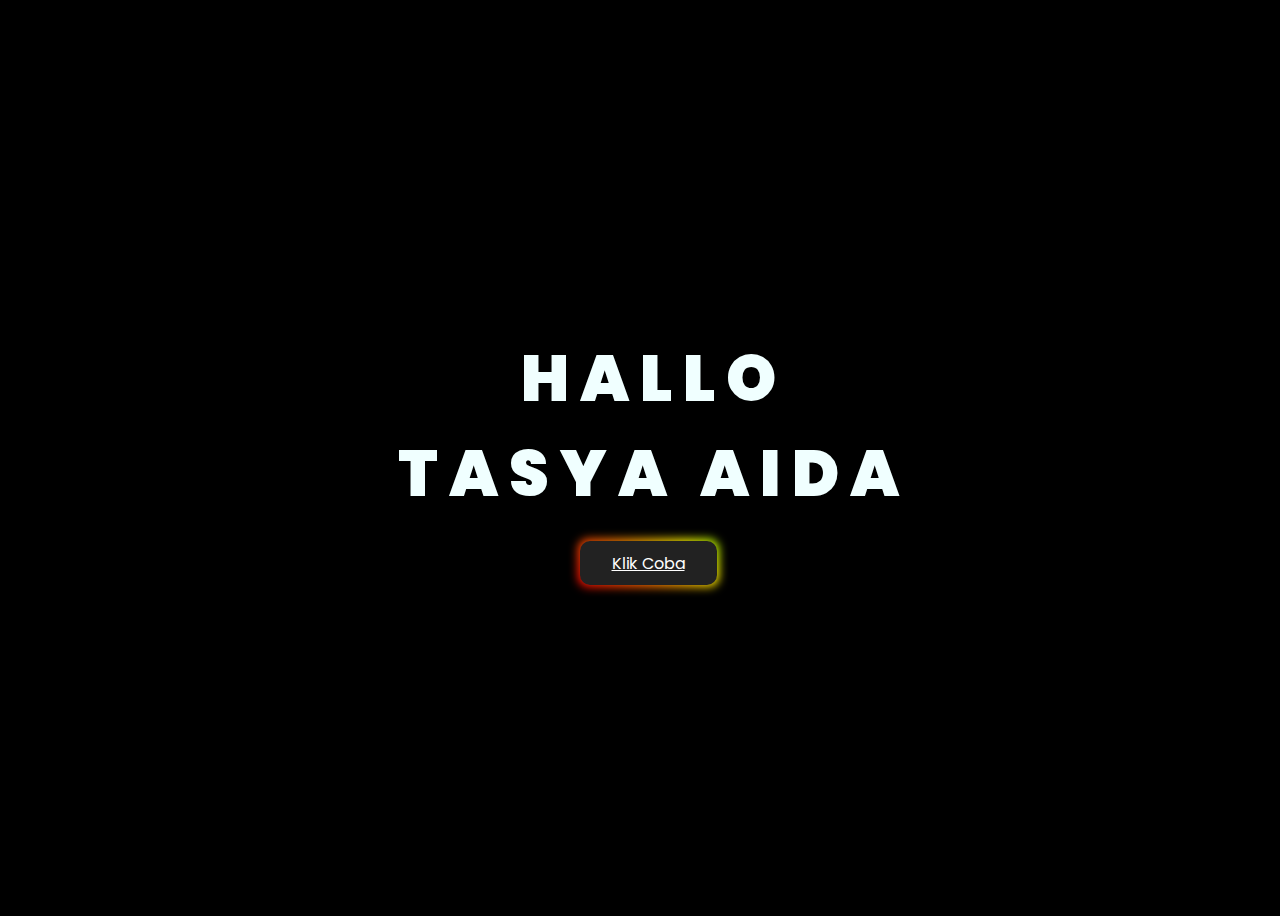
<file: index.html>
<!DOCTYPE html>
<html lang="en">
<head>
    <meta charset="UTF-8">
    <meta http-equiv="X-UA-Compatible" content="IE=edge">
    <meta name="viewport" content="width=device-width, initial-scale=1.0">
    <link rel="stylesheet" href="css/style.css">
    <link rel="icon" href="img/flowers.png" type="image/x-icon">
    <title>Selamat Pagi Kesayangan Imam</title>
</head>
<body>
    <div class="greetings" style="align-items: center; text-align: center;">
    <!-- silahkan menambah kata sesuai keinginan dengan <span>text...</span -->
        <span>H</span>
        <span>A</span>
        <span>L</span>
        <span>L</span>
        <span>O</span>
    </br>
        <span>T</span>
        <span>A</span>
        <span>S</span>
        <span>Y</span>
        <span>A</span>
        <span>&nbsp;</span>
        <span>A</span>
        <span>I</span>
        <span>D</span>
        <span>A</span>
    </div>
    <div class="description">
        <span></span>
    </div>
    <div class="button-85" role="button">
        <!-- <button> -->
            <a href="flower.html" style="color: white;">Klik Coba</a>
        <!-- </button> -->
        
    </div>
</body>
</html>
</file>
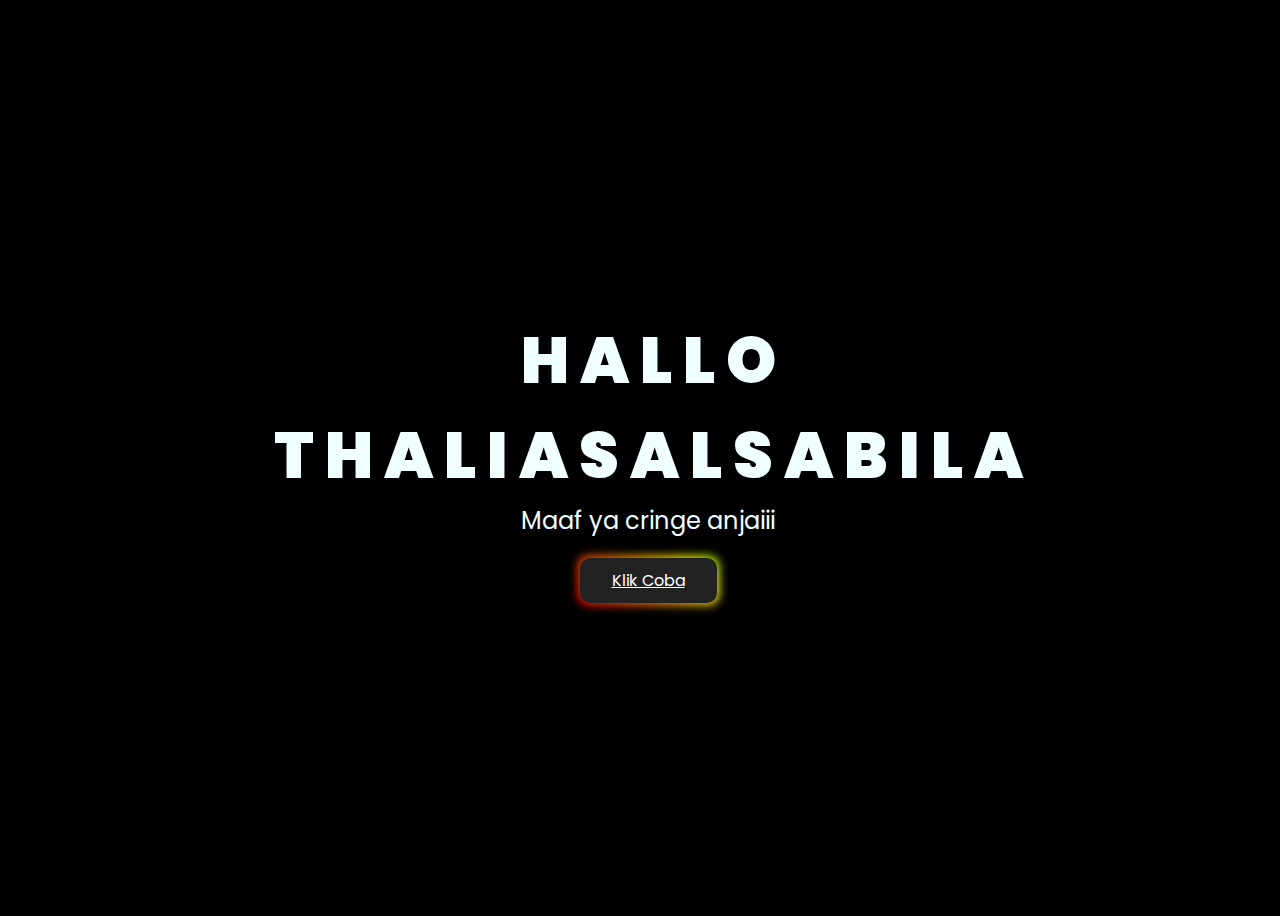
<file: kado-main/index.html>
<!DOCTYPE html>
<html lang="en">
<head>
    <meta charset="UTF-8">
    <meta http-equiv="X-UA-Compatible" content="IE=edge">
    <meta name="viewport" content="width=device-width, initial-scale=1.0">
    <link rel="stylesheet" href="css/style.css">
    <link rel="icon" href="img/flowers.png" type="image/x-icon">
    <title>Selamat Pagi Qubil</title>
</head>
<body>
    <div class="greetings" style="align-items: center; text-align: center;">
    <!-- silahkan menambah kata sesuai keinginan dengan <span>text...</span -->
        <span>H</span>
        <span>A</span>
        <span>L</span>
        <span>L</span>
        <span>O</span>
    </br>
        <span>T</span>
        <span>H</span>
        <span>A</span>
        <span>L</span>
        <span>I</span>
        <span>A</span>
        <span>S</span>
        <span>A</span>
        <span>L</span>
        <span>S</span>
        <span>A</span>
        <span>B</span>
        <span>I</span>
        <span>L</span>
        <span>A</span>
    </div>
    <div class="description">
        <span>Maaf ya cringe anjaiii</span>
    </div>
    <div class="button-85" role="button">
        <!-- <button> -->
            <a href="flower.html" style="color: white;">Klik Coba</a>
        <!-- </button> -->
        
    </div>
</body>
</html>
</file>
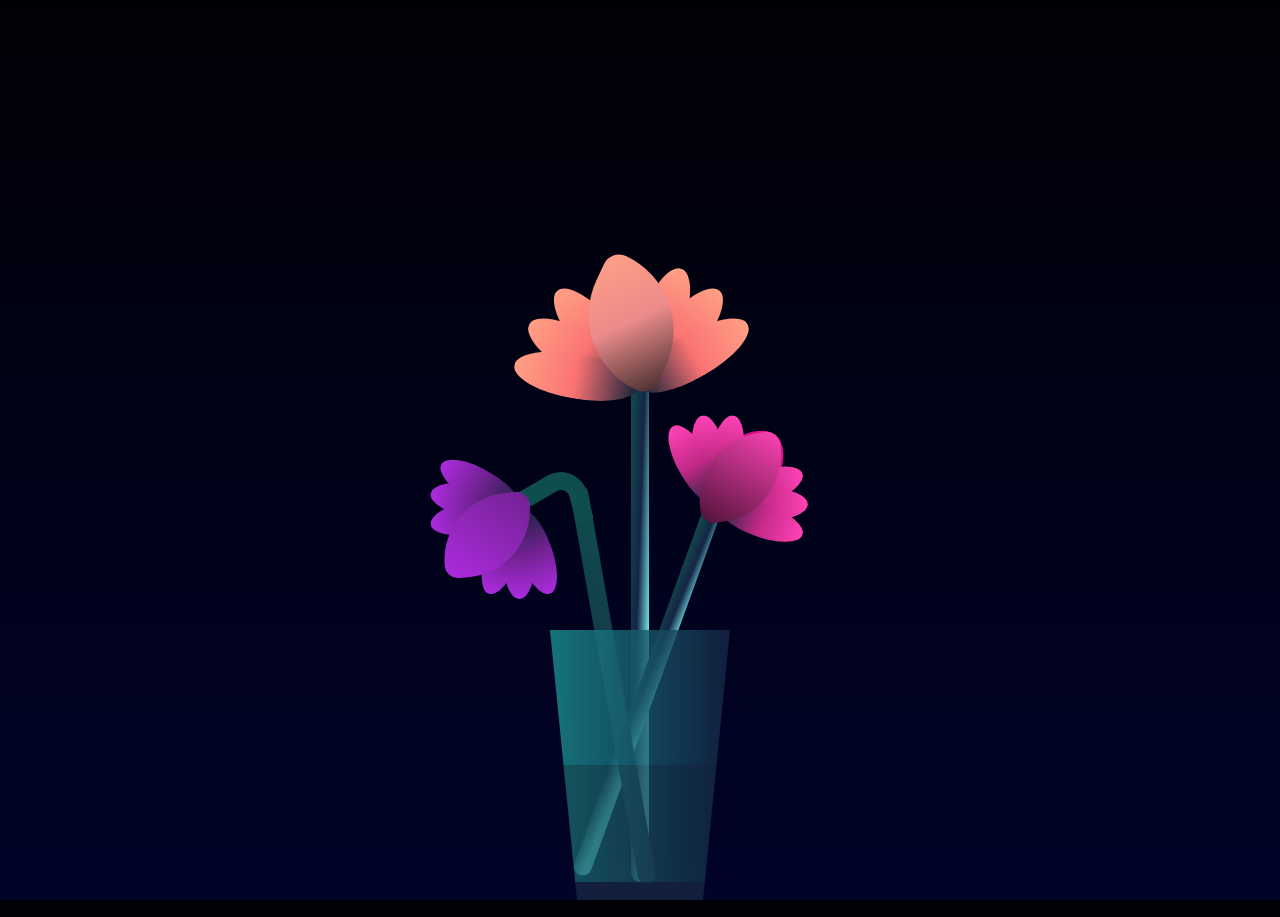
<file: flower.html>
<!DOCTYPE html>
<html lang="en">
<head>
    <meta charset="UTF-8">
    <meta http-equiv="X-UA-Compatible" content="IE=edge">
    <meta name="viewport" content="width=device-width, initial-scale=1.0">
    <link rel="stylesheet" href="css/style2.css">
    <link rel="icon" href="img/flowers.png" type="image/x-icon">
    <title>Hii Tasya</title>
</head>

<body class="container">
  <!-- Pembuat code: https://codepen.io/mdusmanansari/pen/BamepLe -->
  <div class="button-85" role="button">
    <a href="gretting.html" style="color: white; text-align: center;">KALAU UDAH LIAT BUNGANYA GUGUR <br/> &nbsp;&nbsp;&nbsp;&nbsp;&nbsp;&nbsp;&nbsp;&nbsp; KLIK SINI YU TASYA SAYANG&nbsp;&nbsp;&nbsp;&nbsp;&nbsp;&nbsp;&nbsp;&nbsp;&nbsp;&nbsp;</a>
  </div>
  
  <div class="night">
    <div class="flower">
      <div class="f-wrapper">
            <div class="flower__line"></div>
            <div class="f">
                <div class="flower__leaf flower__leaf--1"></div>
                <div class="flower__leaf flower__leaf--2"></div>
                <div class="flower__leaf flower__leaf--3"></div>
                <div class="flower__leaf flower__leaf--4"></div>
                <div class="flower__leaf flower__leaf--5"></div>
                <div class="flower__leaf flower__leaf--6"></div>
                <div class="flower__leaf flower__leaf--7"></div>
                <div class="flower__leaf flower__leaf--8 flower__fall-down--yellow"></div>
            </div>
        </div>

        <div class="f-wrapper f-wrapper--2">
            <div class="flower__line"></div>
            <div class="f">
                <div class="flower__leaf flower__leaf--1"></div>
                <div class="flower__leaf flower__leaf--2"></div>
                <div class="flower__leaf flower__leaf--3"></div>
                <div class="flower__leaf flower__leaf--4"></div>
                <div class="flower__leaf flower__leaf--5"></div>
                <div class="flower__leaf flower__leaf--6"></div>
                <div class="flower__leaf flower__leaf--7"></div>
                <div class="flower__leaf flower__leaf--8 flower__fall-down--pink"></div>
            </div>
        </div>

        <div class="f-wrapper f-wrapper--3">
            <div class="flower__line"></div>
            <div class="f">
                <div class="flower__leaf flower__leaf--1"></div>
                <div class="flower__leaf flower__leaf--2"></div>
                <div class="flower__leaf flower__leaf--3"></div>
                <div class="flower__leaf flower__leaf--4"></div>
                <div class="flower__leaf flower__leaf--5"></div>
                <div class="flower__leaf flower__leaf--6"></div>
                <div class="flower__leaf flower__leaf--7"></div>
                <div class="flower__leaf flower__leaf--8 flower__fall-down--purple"></div>
            </div>
        </div>
        <div class="flower__glass"></div>
      </div>
  </div>


    <script src="main.js"></script>
    <!-- <script src="main.js"></script> -->
  </body>
</html>
</file>
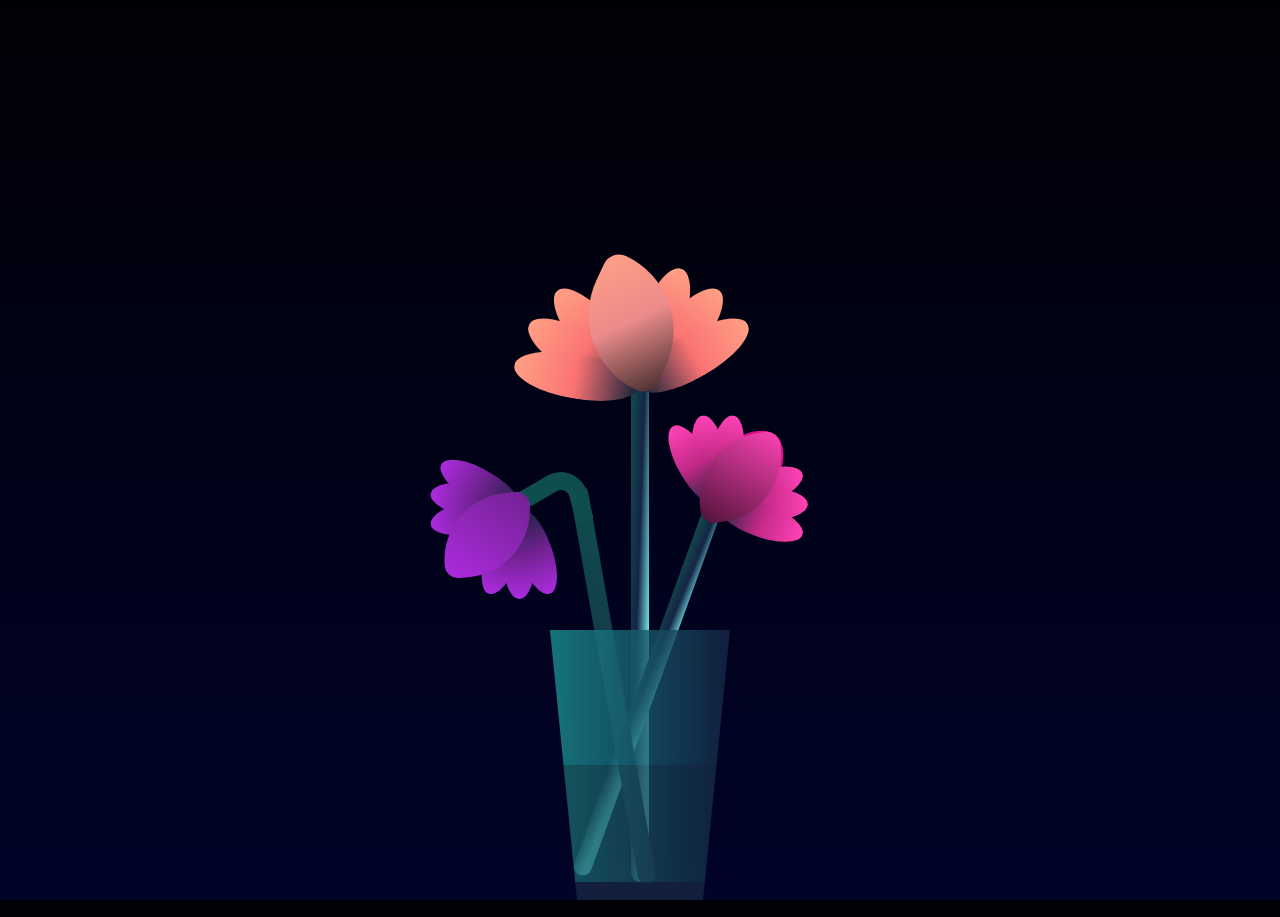
<file: kado-main/flower.html>
<!DOCTYPE html>
<html lang="en">
<head>
    <meta charset="UTF-8">
    <meta http-equiv="X-UA-Compatible" content="IE=edge">
    <meta name="viewport" content="width=device-width, initial-scale=1.0">
    <link rel="stylesheet" href="css/style2.css">
    <link rel="icon" href="img/flowers.png" type="image/x-icon">
    <title>Hii Qubil</title>
</head>
<body class="container">
  <!-- Pembuat code: https://codepen.io/mdusmanansari/pen/BamepLe -->
    <div class="night">
      <div class="flower">
        <div class="f-wrapper">
            <div class="flower__line"></div>
            <div class="f">
                <div class="flower__leaf flower__leaf--1"></div>
                <div class="flower__leaf flower__leaf--2"></div>
                <div class="flower__leaf flower__leaf--3"></div>
                <div class="flower__leaf flower__leaf--4"></div>
                <div class="flower__leaf flower__leaf--5"></div>
                <div class="flower__leaf flower__leaf--6"></div>
                <div class="flower__leaf flower__leaf--7"></div>
                <div class="flower__leaf flower__leaf--8 flower__fall-down--yellow"></div>
            </div>
        </div>

        <div class="f-wrapper f-wrapper--2">
            <div class="flower__line"></div>
            <div class="f">
                <div class="flower__leaf flower__leaf--1"></div>
                <div class="flower__leaf flower__leaf--2"></div>
                <div class="flower__leaf flower__leaf--3"></div>
                <div class="flower__leaf flower__leaf--4"></div>
                <div class="flower__leaf flower__leaf--5"></div>
                <div class="flower__leaf flower__leaf--6"></div>
                <div class="flower__leaf flower__leaf--7"></div>
                <div class="flower__leaf flower__leaf--8 flower__fall-down--pink"></div>
            </div>
        </div>

        <div class="f-wrapper f-wrapper--3">
            <div class="flower__line"></div>
            <div class="f">
                <div class="flower__leaf flower__leaf--1"></div>
                <div class="flower__leaf flower__leaf--2"></div>
                <div class="flower__leaf flower__leaf--3"></div>
                <div class="flower__leaf flower__leaf--4"></div>
                <div class="flower__leaf flower__leaf--5"></div>
                <div class="flower__leaf flower__leaf--6"></div>
                <div class="flower__leaf flower__leaf--7"></div>
                <div class="flower__leaf flower__leaf--8 flower__fall-down--purple"></div>
            </div>
        </div>
        <div class="flower__glass"></div>
      </div>
    </div>


    <script src="main.js"></script>
    <!-- <script src="main.js"></script> -->
  </body>
</html>
</file>
<file: css/style.css>
@import url('https://fonts.googleapis.com/css2?family=Poppins:ital,wght@0,500;1,900&display=swap');
*{
    font-family: 'Poppins',cursive;
}
body{
    color: azure;
    width: 100%;
    height: 100vh;
    display: flex;
    flex-direction: column;
    align-items: center;
    justify-content: center;
    background-color: black;
}
.greetings{
    font-size: 4rem;
    font-weight: 900;
}
.greetings > span{
    animation: glow 2.5s ease-in-out infinite;
}
@keyframes glow{
    0%, 100%{
        color: #fff;
        text-shadow: 0 0 12px #39c6d6, 0 0 50px #39c6d6, 0 0 100px #39c6d6;
    }
    10%, 90%{
        color: #111;
        text-shadow: none;
    }
}
.greetings > span:nth-child(2){
    animation-delay: .2s ;
}
.greetings > span:nth-child(3){
    animation-delay: .4s ;
}
.greetings > span:nth-child(4){
    animation-delay: .6s;
}
.greetings > span:nth-child(5){
    animation-delay: .8s;
}

.greetings > span:nth-child(6){
    animation-delay: 1s ;
}
.greetings > span:nth-child(7){
    animation-delay: 1.2s ;
}
.greetings > span:nth-child(8){
    animation-delay: 1.4s;
}
.greetings > span:nth-child(9){
    animation-delay: 1.6s;
}
.greetings > span:nth-child(10){
    animation-delay: 1.8s;
}
.greetings > span:nth-child(11){
    animation-delay: 2s;
}
.greetings > span:nth-child(12){
    animation-delay: 2.2s ;
}
.greetings > span:nth-child(13){
    animation-delay: 2.4s ;
}
.greetings > span:nth-child(14){
    animation-delay: 2.6s;
}
.greetings > span:nth-child(15){
    animation-delay: 2.8s;
}
.greetings > span:nth-child(16){
    animation-delay: 3s;
}
.greetings > span:nth-child(17){
    animation-delay: 3.2s;
}
.greetings > span:nth-child(18){
    animation-delay: 3.4s;
}
.greetings > span:nth-child(19){
    animation-delay: 3.6s;
}
.greetings > span:nth-child(20){
    animation-delay: 3.8s;
}
.greetings > span:nth-child(21){
    animation-delay: 4s;
}

.centertext{
    align-items: center;
}

.description{
    font-size: 1.5rem;
    margin-bottom: 20px;
}

.button a{
    text-decoration: none;
    font-size: 1rem;
    color: #111;
}

@media screen and (max-width:574px){
    .greetings{
        display: block;
        font-size: 3rem;
        font-weight: 500;
        text-align: center;
    }
    .description{
        font-size: 1rem;
    }
    
    .button a{
        font-size: .5rem;
    }
}

/* CSS */
.button-85 {
  padding: 0.6em 2em;
  border: none;
  outline: none;
  color: rgb(255, 255, 255);
  background: #111;
  cursor: pointer;
  position: relative;
  z-index: 0;
  border-radius: 10px;
  user-select: none;
  -webkit-user-select: none;
  touch-action: manipulation;
}

.button-85:before {
  content: "";
  background: linear-gradient(
    45deg,
    #ff0000,
    #ff7300,
    #fffb00,
    #48ff00,
    #00ffd5,
    #002bff,
    #7a00ff,
    #ff00c8,
    #ff0000
  );
  position: absolute;
  top: -2px;
  left: -2px;
  background-size: 400%;
  z-index: -1;
  filter: blur(5px);
  -webkit-filter: blur(5px);
  width: calc(100% + 4px);
  height: calc(100% + 4px);
  animation: glowing-button-85 20s linear infinite;
  transition: opacity 0.3s ease-in-out;
  border-radius: 10px;
}

@keyframes glowing-button-85 {
  0% {
    background-position: 0 0;
  }
  50% {
    background-position: 400% 0;
  }
  100% {
    background-position: 0 0;
  }
}

.button-85:after {
  z-index: -1;
  content: "";
  position: absolute;
  width: 100%;
  height: 100%;
  background: #222;
  left: 0;
  top: 0;
  border-radius: 10px;
}
</file>
<file: kado-main/css/style.css>
@import url('https://fonts.googleapis.com/css2?family=Poppins:ital,wght@0,500;1,900&display=swap');
*{
    font-family: 'Poppins',cursive;
}
body{
    color: azure;
    width: 100%;
    height: 100vh;
    display: flex;
    flex-direction: column;
    align-items: center;
    justify-content: center;
    background-color: black;
}
.greetings{
    font-size: 4rem;
    font-weight: 900;
}
.greetings > span{
    animation: glow 2.5s ease-in-out infinite;
}
@keyframes glow{
    0%, 100%{
        color: #fff;
        text-shadow: 0 0 12px #39c6d6, 0 0 50px #39c6d6, 0 0 100px #39c6d6;
    }
    10%, 90%{
        color: #111;
        text-shadow: none;
    }
}
.greetings > span:nth-child(2){
    animation-delay: .2s ;
}
.greetings > span:nth-child(3){
    animation-delay: .4s ;
}
.greetings > span:nth-child(4){
    animation-delay: .6s;
}
.greetings > span:nth-child(5){
    animation-delay: .8s;
}

.greetings > span:nth-child(6){
    animation-delay: 1s ;
}
.greetings > span:nth-child(7){
    animation-delay: 1.2s ;
}
.greetings > span:nth-child(8){
    animation-delay: 1.4s;
}
.greetings > span:nth-child(9){
    animation-delay: 1.6s;
}
.greetings > span:nth-child(10){
    animation-delay: 1.8s;
}
.greetings > span:nth-child(11){
    animation-delay: 2s;
}
.greetings > span:nth-child(12){
    animation-delay: 2.2s ;
}
.greetings > span:nth-child(13){
    animation-delay: 2.4s ;
}
.greetings > span:nth-child(14){
    animation-delay: 2.6s;
}
.greetings > span:nth-child(15){
    animation-delay: 2.8s;
}
.greetings > span:nth-child(16){
    animation-delay: 3s;
}
.greetings > span:nth-child(17){
    animation-delay: 3.2s;
}
.greetings > span:nth-child(18){
    animation-delay: 3.4s;
}
.greetings > span:nth-child(19){
    animation-delay: 3.6s;
}
.greetings > span:nth-child(20){
    animation-delay: 3.8s;
}
.greetings > span:nth-child(21){
    animation-delay: 4s;
}

.centertext{
    align-items: center;
}

.description{
    font-size: 1.5rem;
    margin-bottom: 20px;
}

.button a{
    text-decoration: none;
    font-size: 1rem;
    color: #111;
}

@media screen and (max-width:574px){
    .greetings{
        display: block;
        font-size: 3rem;
        font-weight: 500;
        text-align: center;
    }
    .description{
        font-size: 1rem;
    }
    
    .button a{
        font-size: .5rem;
    }
}

/* CSS */
.button-85 {
  padding: 0.6em 2em;
  border: none;
  outline: none;
  color: rgb(255, 255, 255);
  background: #111;
  cursor: pointer;
  position: relative;
  z-index: 0;
  border-radius: 10px;
  user-select: none;
  -webkit-user-select: none;
  touch-action: manipulation;
}

.button-85:before {
  content: "";
  background: linear-gradient(
    45deg,
    #ff0000,
    #ff7300,
    #fffb00,
    #48ff00,
    #00ffd5,
    #002bff,
    #7a00ff,
    #ff00c8,
    #ff0000
  );
  position: absolute;
  top: -2px;
  left: -2px;
  background-size: 400%;
  z-index: -1;
  filter: blur(5px);
  -webkit-filter: blur(5px);
  width: calc(100% + 4px);
  height: calc(100% + 4px);
  animation: glowing-button-85 20s linear infinite;
  transition: opacity 0.3s ease-in-out;
  border-radius: 10px;
}

@keyframes glowing-button-85 {
  0% {
    background-position: 0 0;
  }
  50% {
    background-position: 400% 0;
  }
  100% {
    background-position: 0 0;
  }
}

.button-85:after {
  z-index: -1;
  content: "";
  position: absolute;
  width: 100%;
  height: 100%;
  background: #222;
  left: 0;
  top: 0;
  border-radius: 10px;
}
</file>
<file: css/style2.css>
*,
*::after,
*::before{
    padding: 0;
    margin: 0;
    box-sizing: border-box;
}

:root{
    --color-bg: linear-gradient(to top,#010329,#000005);
    --color-glass:linear-gradient(to left,#142544,#1a9092);
    --color-water:linear-gradient(to left,#142544,#1b6d6e);
}

body{
    background-image:var(--color-bg);
    min-height: 100vh;
    display: flex;
    justify-content: center;
    align-items:flex-end;
    overflow: hidden;
}

.flower{
    position: relative;
}

.flower__glass{
    width:20vmin;
    height: 30vmin;
    background-image: var(--color-glass);
    clip-path: polygon(0 0, 100% 0, 85% 100%, 15% 100%);
    opacity: .8;
    position: relative;
}

.flower__glass::after{
    content: '';
    position: absolute;
    bottom: 0;
    left: 0;
    background-color: #182843;
    width: 100%;
    height: 2vmin;
}

.flower__glass::before{
    content: '';
    position: absolute;
    bottom: 0;
    left: 0;
    background-image: var(--color-water);
    width: 100%;
    height: 15vmin;
}

.f-wrapper{
    position: absolute;
    left: 45%;
    bottom: 2vmin;
}

.f-wrapper--2{
    left: 50%;
    bottom: 5%;
    transform-origin: 10% left;
    transform: rotate(20deg);
}

.f-wrapper--3{
    left: 30%;
    bottom: 5%;
    transform-origin: 10% left;
    transform: rotate(-10deg);
}

.f-wrapper--3 .flower__line{
    height: 45vmin;
    position: relative;
}

.f-wrapper--3 .flower__line::after{
    content: '';
    position: absolute;
    left:0;
    top: 0;
    width: 6vmin;
    height: 6vmin;
    transform: translate(-69%,-30%) rotate(-5deg);
    border-radius:10vmin 10vmin 0 0;
    border: 2vmin solid  #104d4e;
    border-bottom: transparent;
    border-left: transparent;
}

.f-wrapper--3 .flower__line::before{
    content: '';
    position: absolute;
    left:-40%;
    top: -1%;
    width: 6vmin;
    height: 2vmin;
    transform-origin: right;
    transform: translate(-100%,-80%) rotate(-20deg);
    background-color: #104d4e;
    border-radius: 2vmin;
}

.f-wrapper--3 .flower__line{
    background-image: linear-gradient(to top,#142544,#104d4e);
}


.f-wrapper--2 .flower__line{
    height: 45vmin;
}

.f-wrapper--2 .f{
    transform: translateX(-50%) rotate(20deg);
}

.f-wrapper--3 .f{
    transform: translate(-350%,-50%) rotate(-120deg);
}

.f-wrapper--2 .flower__leaf:not(:first-child){
    width: 3.8vmin;
    height: 10vmin;
    background-image: linear-gradient(to bottom, #ff43b6 ,#c22887, #1a233a 99%);
}

.f-wrapper--3 .flower__leaf:not(:first-child){
    width: 3.8vmin;
    height: 10vmin;
    background-image: linear-gradient(to bottom, #ad2be0 ,#712291, #1a233a 99%);
}

.f-wrapper--3 .flower__leaf--1{
    width: 8vmin;
    height: 10vmin;
    bottom: 2vmin;
    background-color: #ad2be0;
}

.f-wrapper--2 .flower__leaf--1{
    width: 8vmin;
    height: 10vmin;
    bottom: 2vmin;
    background-color: #de118b;
}

.f-wrapper--2 .f .flower__leaf--8{
    width: 10vmin;
    height: 9vmin;
    bottom: 3vmin;
    left: -30%;
    transform: rotate(-50deg);
    background-image: linear-gradient(to left bottom, #ff43b6 ,#4d1337);;
}

.f-wrapper--3 .f .flower__leaf--8{
    width: 10vmin;
    height: 9vmin;
    left: -10% !important;
    background-image: linear-gradient(to left bottom, #ad2be0 ,#712291);;
}

.flower__line{
    width: 2vmin;
    height: 56vmin;
    background-image: linear-gradient(to left top,#82fdff 20%,#142544,#104d4e);
    border-radius: 4vmin;
}

.f{
    position: absolute;
    top: 1vmin;
    left: 50%;
    transform: translateX(-50%) rotate(-10deg);
    width: 2vmin;
    height: 2vmin;
}


.flower__leaf{
    position: absolute;
    left: 50%;
    bottom: 2vmin;
    transform: translateX(-50%);
    width: 5vmin;
    height: 14vmin;
    background-image: linear-gradient(to bottom, #ffa085 ,#fa7373, #1a233a 99%);

    clip-path: ellipse(50% 50% at 50% 50%);
    transform-origin: center bottom;
    animation: open-flower 2s 1s backwards;
}

.flower__leaf--1{
    width: 10vmin;
    height: 12vmin;
    bottom: 3vmin;
    border-radius: 50% 50% 50% 50% / 80% 80% 20% 20%;
    background-color: #e24f5f;
    background-image: none;
    animation: open-flowe--middle  1.4s 1s backwards;
}

.flower__leaf--2{
    transform: translateX(-50%) rotate(-30deg);
}
.flower__leaf--3{
    transform: translateX(-50%) rotate(-50deg);
}
.flower__leaf--4{
    transform: translateX(-50%) rotate(-70deg);
}

.flower__leaf--5{
    transform: translateX(-50%) rotate(30deg);
}

.flower__leaf--6{
    transform: translateX(-50%) rotate(50deg);
}

.flower__leaf--7{
    transform: translateX(-50%) rotate(70deg);
}

.flower__leaf--8{
    width: 13vmin;
    height: 11vmin;
    bottom: 6vmin;
    left: -30%;
    border-radius: none;
    clip-path: none;
    border-radius: 10vmin 2vmin 10vmin 2vmin;
    transform: rotate(-55deg);
    background-image: linear-gradient(to left bottom, #ffa085 ,#eb8b8b,#492f2f 98%);
}

.flower__fall-down--yellow{
    animation: flower-fall-down-yellow  8s 1.2s linear forwards;
}

.flower__fall-down--pink{
    animation: flower-fall-down-pink  5s 1.2s linear forwards;
}

.flower__fall-down--purple{
    bottom: 4vmin;
    animation:flower-fall-down-purple  6s 1.2s linear forwards, flower-falling 6s 7.2s linear infinite;
}


@keyframes open-flower{
        0%{
            transform:  translateX(-50%) rotate(0);
        }
}

@keyframes open-flowe--middle {
    0%{
        opacity: 0;
        transform: translateX(-50%) scale(0);
    }
}

@keyframes flower-fall-down-pink {

    0%{
        transform: rotate(-55deg);
    }

    50%{
        transform: rotateX(-100deg);
    }

    100%{
        transform:translate(2vmin,28vmin);
    }

}

@keyframes flower-fall-down-yellow {

    0%{
        transform: rotate(-55deg);
    }

    50%{
        bottom: 3vmin;
        transform: rotateX(-100deg);
    }

    100%{
        transform:translate(2vmin,70vmin) rotate(150deg);
    }

}

@keyframes flower-fall-down-purple {

    0%{
        transform: rotate(-50deg);
    }

    25%{
        bottom: 1vmin ;
        transform: rotateX(-100deg);
        perspective: 0px;
    }

    50%{
        perspective: 0px;
        transform:translate(-30vmin,2vmin) rotate(90deg);
    }

    75%{
        perspective: 0px;
        transform:translate(-34vmin,-2vmin);
    }

    100%{
        transform-origin: center;
        transform:translate(-34vmin,-2vmin) rotateY(-80deg) rotateX(35deg);
    }

}

@keyframes flower-falling {
    0%,100%{
        transform-origin: center;
        transform:translate(-34vmin,-2vmin) rotateY(-80deg) rotateX(35deg);
    }

    25%{
        transform-origin: center;
        transform:translate(-34.4vmin,-2vmin) rotateY(-84deg) rotateX(35deg);
    }

    50%{
        transform-origin: center;
        transform:translate(-32vmin,-4.2vmin) rotateY(-80deg) rotateX(35deg);
    }

    75%{
        transform-origin: center;
        transform:translate(-36vmin,1.1vmin) rotateY(-80deg) rotateX(35deg);
    }
}

.button-85 {
    padding: 2em 2em;
    margin-bottom: 80%;
    border: none;
    outline: none;
    color: rgb(255, 255, 255);
    background: #111;
    cursor: pointer;
    position: absolute;
    z-index: 0;
    border-radius: 10px;
    user-select: none;
    -webkit-user-select: none;
    touch-action: manipulation;
  }
  
  .button-85:before {
    content: "";
    background: linear-gradient(
      45deg,
      #ff0000,
      #ff7300,
      #fffb00,
      #48ff00,
      #00ffd5,
      #002bff,
      #7a00ff,
      #ff00c8,
      #ff0000
    );
    position: absolute;
    top: -2px;
    left: -2px;
    background-size: 400%;
    z-index: -1;
    filter: blur(5px);
    -webkit-filter: blur(5px);
    width: calc(100% + 4px);
    height: calc(100% + 4px);
    animation: glowing-button-85 20s linear infinite;
    transition: opacity 0.3s ease-in-out;
    border-radius: 10px;
  }
  
  @keyframes glowing-button-85 {
    0% {
      background-position: 0 0;
    }
    50% {
      background-position: 400% 0;
    }
    100% {
      background-position: 0 0;
    }
  }
  
  .button-85:after {
    z-index: -1;
    content: "";
    position: absolute;
    width: 100%;
    height: 100%;
    background: #222;
    left: 0;
    top: 0;
    border-radius: 10px;
  }
</file>
<file: kado-main/css/style2.css>
*,
*::after,
*::before{
    padding: 0;
    margin: 0;
    box-sizing: border-box;
}

:root{
    --color-bg: linear-gradient(to top,#010329,#000005);
    --color-glass:linear-gradient(to left,#142544,#1a9092);
    --color-water:linear-gradient(to left,#142544,#1b6d6e);
}

body{
    background-image:var(--color-bg);
    min-height: 100vh;
    display: flex;
    justify-content: center;
    align-items:flex-end;
    overflow: hidden;
}

.flower{
    position: relative;
}

.flower__glass{
    width:20vmin;
    height: 30vmin;
    background-image: var(--color-glass);
    clip-path: polygon(0 0, 100% 0, 85% 100%, 15% 100%);
    opacity: .8;
    position: relative;
}

.flower__glass::after{
    content: '';
    position: absolute;
    bottom: 0;
    left: 0;
    background-color: #182843;
    width: 100%;
    height: 2vmin;
}

.flower__glass::before{
    content: '';
    position: absolute;
    bottom: 0;
    left: 0;
    background-image: var(--color-water);
    width: 100%;
    height: 15vmin;
}

.f-wrapper{
    position: absolute;
    left: 45%;
    bottom: 2vmin;
}

.f-wrapper--2{
    left: 50%;
    bottom: 5%;
    transform-origin: 10% left;
    transform: rotate(20deg);
}

.f-wrapper--3{
    left: 30%;
    bottom: 5%;
    transform-origin: 10% left;
    transform: rotate(-10deg);
}

.f-wrapper--3 .flower__line{
    height: 45vmin;
    position: relative;
}

.f-wrapper--3 .flower__line::after{
    content: '';
    position: absolute;
    left:0;
    top: 0;
    width: 6vmin;
    height: 6vmin;
    transform: translate(-69%,-30%) rotate(-5deg);
    border-radius:10vmin 10vmin 0 0;
    border: 2vmin solid  #104d4e;
    border-bottom: transparent;
    border-left: transparent;
}

.f-wrapper--3 .flower__line::before{
    content: '';
    position: absolute;
    left:-40%;
    top: -1%;
    width: 6vmin;
    height: 2vmin;
    transform-origin: right;
    transform: translate(-100%,-80%) rotate(-20deg);
    background-color: #104d4e;
    border-radius: 2vmin;
}

.f-wrapper--3 .flower__line{
    background-image: linear-gradient(to top,#142544,#104d4e);
}


.f-wrapper--2 .flower__line{
    height: 45vmin;
}

.f-wrapper--2 .f{
    transform: translateX(-50%) rotate(20deg);
}

.f-wrapper--3 .f{
    transform: translate(-350%,-50%) rotate(-120deg);
}

.f-wrapper--2 .flower__leaf:not(:first-child){
    width: 3.8vmin;
    height: 10vmin;
    background-image: linear-gradient(to bottom, #ff43b6 ,#c22887, #1a233a 99%);
}

.f-wrapper--3 .flower__leaf:not(:first-child){
    width: 3.8vmin;
    height: 10vmin;
    background-image: linear-gradient(to bottom, #ad2be0 ,#712291, #1a233a 99%);
}

.f-wrapper--3 .flower__leaf--1{
    width: 8vmin;
    height: 10vmin;
    bottom: 2vmin;
    background-color: #ad2be0;
}

.f-wrapper--2 .flower__leaf--1{
    width: 8vmin;
    height: 10vmin;
    bottom: 2vmin;
    background-color: #de118b;
}

.f-wrapper--2 .f .flower__leaf--8{
    width: 10vmin;
    height: 9vmin;
    bottom: 3vmin;
    left: -30%;
    transform: rotate(-50deg);
    background-image: linear-gradient(to left bottom, #ff43b6 ,#4d1337);;
}

.f-wrapper--3 .f .flower__leaf--8{
    width: 10vmin;
    height: 9vmin;
    left: -10% !important;
    background-image: linear-gradient(to left bottom, #ad2be0 ,#712291);;
}

.flower__line{
    width: 2vmin;
    height: 56vmin;
    background-image: linear-gradient(to left top,#82fdff 20%,#142544,#104d4e);
    border-radius: 4vmin;
}

.f{
    position: absolute;
    top: 1vmin;
    left: 50%;
    transform: translateX(-50%) rotate(-10deg);
    width: 2vmin;
    height: 2vmin;
}


.flower__leaf{
    position: absolute;
    left: 50%;
    bottom: 2vmin;
    transform: translateX(-50%);
    width: 5vmin;
    height: 14vmin;
    background-image: linear-gradient(to bottom, #ffa085 ,#fa7373, #1a233a 99%);

    clip-path: ellipse(50% 50% at 50% 50%);
    transform-origin: center bottom;
    animation: open-flower 2s 1s backwards;
}

.flower__leaf--1{
    width: 10vmin;
    height: 12vmin;
    bottom: 3vmin;
    border-radius: 50% 50% 50% 50% / 80% 80% 20% 20%;
    background-color: #e24f5f;
    background-image: none;
    animation: open-flowe--middle  1.4s 1s backwards;
}

.flower__leaf--2{
    transform: translateX(-50%) rotate(-30deg);
}
.flower__leaf--3{
    transform: translateX(-50%) rotate(-50deg);
}
.flower__leaf--4{
    transform: translateX(-50%) rotate(-70deg);
}

.flower__leaf--5{
    transform: translateX(-50%) rotate(30deg);
}

.flower__leaf--6{
    transform: translateX(-50%) rotate(50deg);
}

.flower__leaf--7{
    transform: translateX(-50%) rotate(70deg);
}

.flower__leaf--8{
    width: 13vmin;
    height: 11vmin;
    bottom: 6vmin;
    left: -30%;
    border-radius: none;
    clip-path: none;
    border-radius: 10vmin 2vmin 10vmin 2vmin;
    transform: rotate(-55deg);
    background-image: linear-gradient(to left bottom, #ffa085 ,#eb8b8b,#492f2f 98%);
}

.flower__fall-down--yellow{
    animation: flower-fall-down-yellow  8s 1.2s linear forwards;
}

.flower__fall-down--pink{
    animation: flower-fall-down-pink  5s 1.2s linear forwards;
}

.flower__fall-down--purple{
    bottom: 4vmin;
    animation:flower-fall-down-purple  6s 1.2s linear forwards, flower-falling 6s 7.2s linear infinite;
}


@keyframes open-flower{
        0%{
            transform:  translateX(-50%) rotate(0);
        }
}

@keyframes open-flowe--middle {
    0%{
        opacity: 0;
        transform: translateX(-50%) scale(0);
    }
}

@keyframes flower-fall-down-pink {

    0%{
        transform: rotate(-55deg);
    }

    50%{
        transform: rotateX(-100deg);
    }

    100%{
        transform:translate(2vmin,28vmin);
    }

}

@keyframes flower-fall-down-yellow {

    0%{
        transform: rotate(-55deg);
    }

    50%{
        bottom: 3vmin;
        transform: rotateX(-100deg);
    }

    100%{
        transform:translate(2vmin,70vmin) rotate(150deg);
    }

}

@keyframes flower-fall-down-purple {

    0%{
        transform: rotate(-50deg);
    }

    25%{
        bottom: 1vmin ;
        transform: rotateX(-100deg);
        perspective: 0px;
    }

    50%{
        perspective: 0px;
        transform:translate(-30vmin,2vmin) rotate(90deg);
    }

    75%{
        perspective: 0px;
        transform:translate(-34vmin,-2vmin);
    }

    100%{
        transform-origin: center;
        transform:translate(-34vmin,-2vmin) rotateY(-80deg) rotateX(35deg);
    }

}

@keyframes flower-falling {
    0%,100%{
        transform-origin: center;
        transform:translate(-34vmin,-2vmin) rotateY(-80deg) rotateX(35deg);
    }

    25%{
        transform-origin: center;
        transform:translate(-34.4vmin,-2vmin) rotateY(-84deg) rotateX(35deg);
    }

    50%{
        transform-origin: center;
        transform:translate(-32vmin,-4.2vmin) rotateY(-80deg) rotateX(35deg);
    }

    75%{
        transform-origin: center;
        transform:translate(-36vmin,1.1vmin) rotateY(-80deg) rotateX(35deg);
    }
}
</file>
